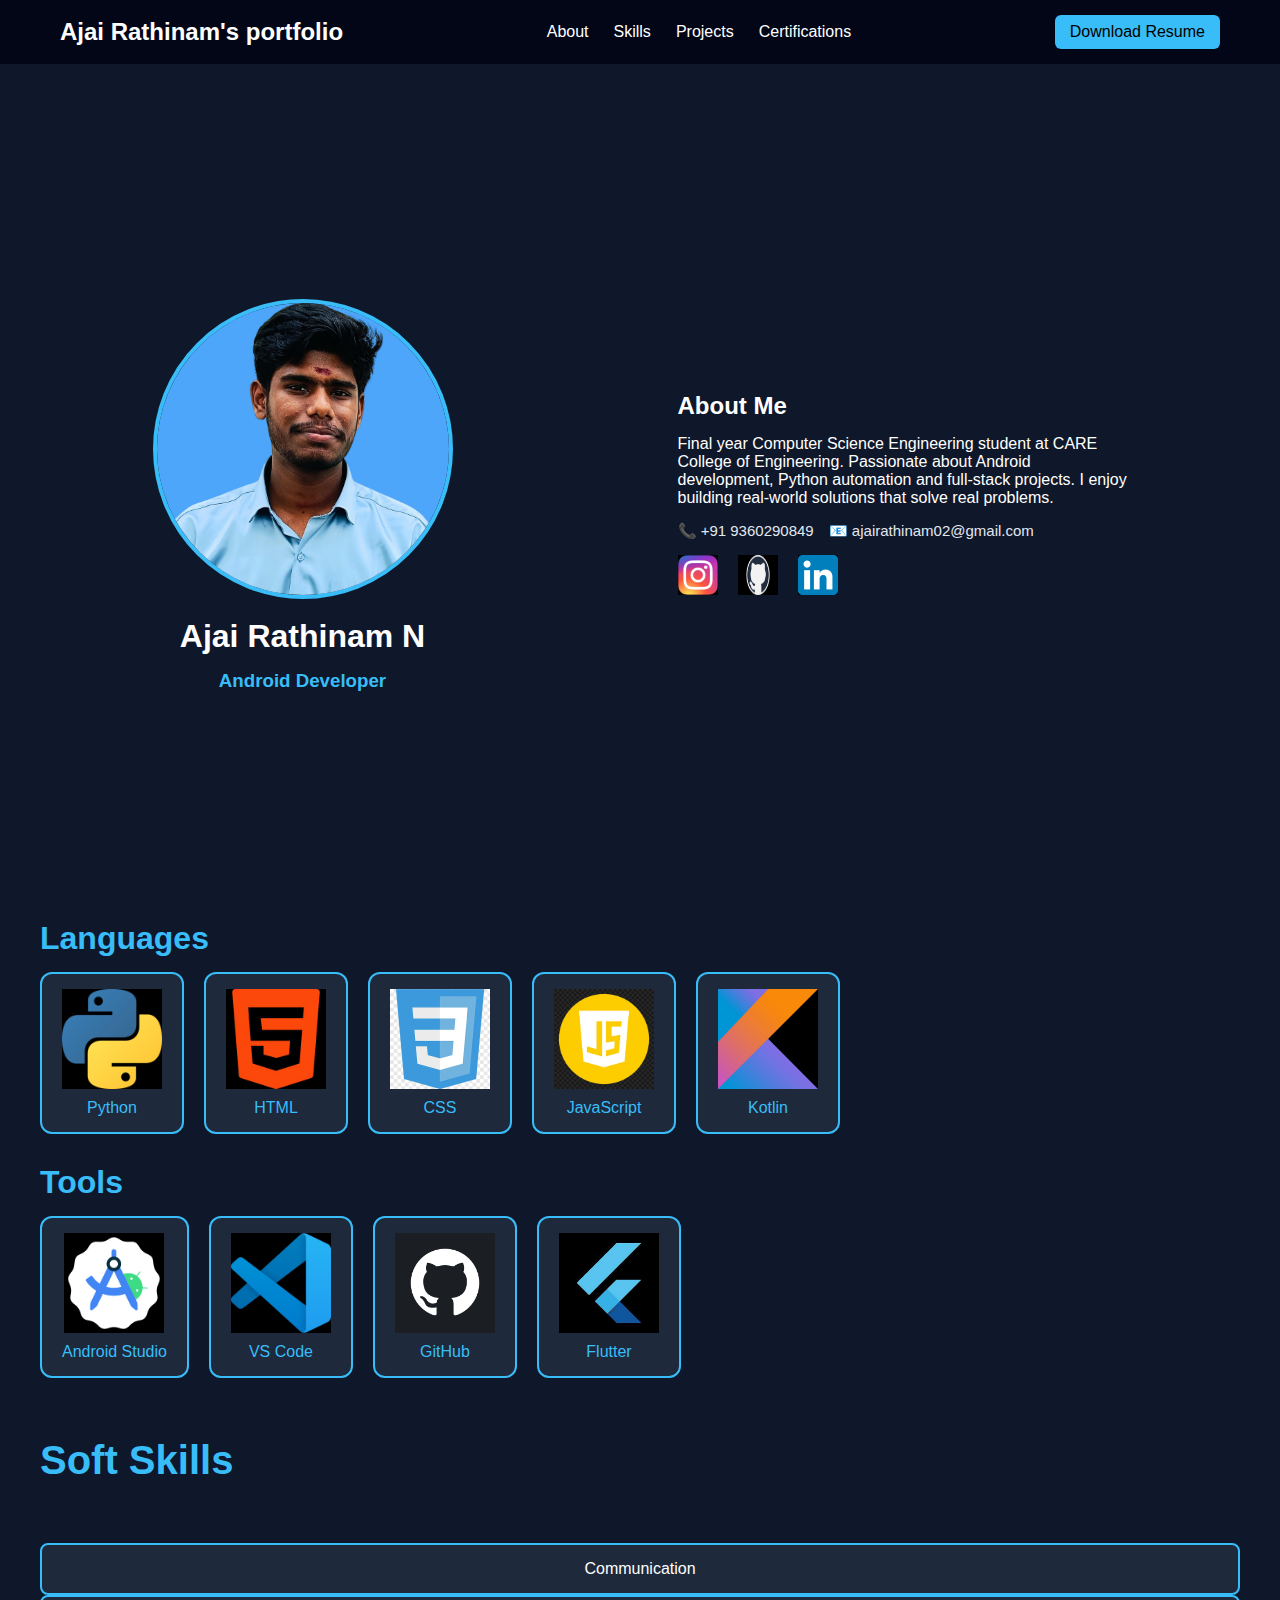
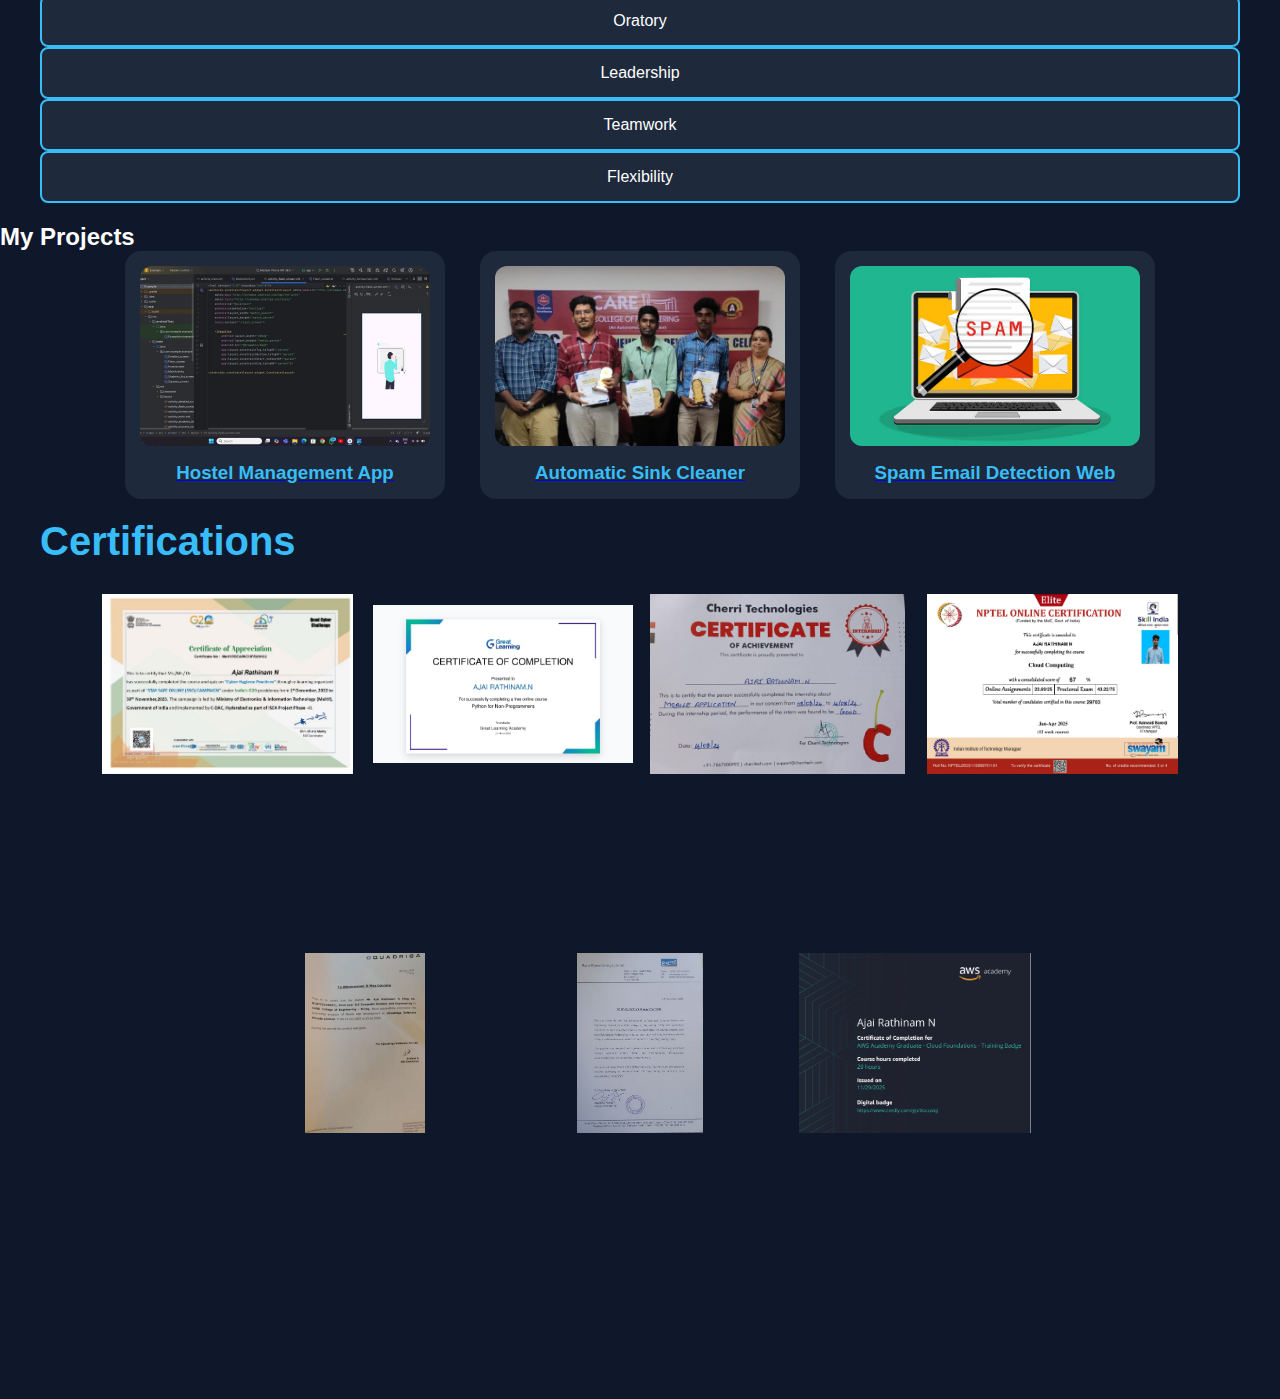
<file: index.html>
<!DOCTYPE html>
<html lang="en">
<head>
<meta charset="UTF-8">
<title>Ajai Rathinam | Portfolio</title>
<link rel="stylesheet" href="style.css">
</head>
<body>

<nav>
  <h2 class="logo">Ajai Rathinam's portfolio</h2>
  <ul>
    <li><a href="#home">About</a></li>
    <li><a href="#skills">Skills</a></li>
    <li><a href="#projects">Projects</a></li>
    <li><a href="#cert">Certifications</a></li>
  </ul>
  <a class="resume-btn" href="resume.pdf" download>Download Resume</a>
</nav>


<!-- HOME / ABOUT -->
<section id="home" class="hero">

  <div class="left">
    <img src="images/passport.jpeg" class="profile">

    <h1>Ajai Rathinam N</h1>
    <h3>
      <span id="role"></span></h3>
  </div>

  <div class="right">
    <h2>About Me</h2>
    <p>
      Final year Computer Science Engineering student at CARE College of Engineering.
      Passionate about Android development, Python automation and full-stack projects.
      I enjoy building real-world solutions that solve real problems.
    </p>
    <div class="contact-row">
  <span>📞 +91 9360290849</span>
  <span>📧 ajairathinam02@gmail.com</span>

  <div class="social-small">
    <a href="https://www.instagram.com/0_.ajai._2?igsh=ODRwcWtwOWVpbnB6">
      <img src="images/icons/insta.jpeg">
    </a>

    <a href="https://github.com/ajairathinam" target="_blank">
      <img src="images/icons/Github.jpeg">
    </a>

    <a href="https://www.linkedin.com/in/ajai-rathinam-n/" target="_blank">
      <img src="images/icons/linkdin.jpeg">
    </a>
  </div>
  </div>
  




</div>


</section>


 <section id="skills" class="section">
  <div class="skills-wrapper">

    <!-- LEFT COLUMN -->
    <div class="left-column">

      <!-- LANGUAGES -->
      <div class="skills-languages">
        <h2>Languages</h2>
        <div class="skills-container">
          <div class="skill-card">
            <img src="images/python.png.jpeg" alt="Python">
            <p>Python</p>
          </div>
          <div class="skill-card">
            <img src="images/html.png.jpeg" alt="HTML">
            <p>HTML</p>
          </div>
          <div class="skill-card">
            <img src="images/css.png.jpeg" alt="CSS">
            <p>CSS</p>
          </div>
          <div class="skill-card">
            <img src="images/js.png.jpeg" alt="JavaScript">
            <p>JavaScript</p>
          </div>
          <div class="skill-card">
            <img src="images/kotlin.png.jpeg" alt="Kotlin">
            <p>Kotlin</p>
          </div>
        </div>
      </div>

      <!-- TOOLS -->
      <div class="skills-tools">
        <h2>Tools</h2>
        <div class="skills-container">
          <div class="skill-card">
            <img src="images/android.png.jpeg" alt="Android Studio">
            <p>Android Studio</p>
          </div>
          <div class="skill-card">
            <img src="images/vs.png.jpeg" alt="VS Code">
            <p>VS Code</p>
          </div>
          <div class="skill-card">
            <img src="images/git.png.jpeg" alt="Git">
            <p>GitHub</p>
          </div>
          <div class="skill-card">
            <img src="images/flutter.png.jpeg" alt="Flutter">
            <p>Flutter</p>
          </div>
        </div>
      </div>

      <div class="skills-tools"></div>
        <h2>Soft Skills</h2>
          <ul class="soft-skills">
              <li>Communication</li>
              <li>Oratory</li>
               <li>Leadership</li>
               <li>Teamwork</li>
               <li>Flexibility</li>
           </ul>
      </div>

  </div>
</section>



</section>
<section id="projects" class="projects">

  <h2>My Projects</h2>

  <div class="projects-container">

    <a href="projects.html#hostel" class="project-card">
      <img src="images/project/hostel1.jpeg" class="project-thumb">
      <h3>Hostel Management App</h3>
    </a>

    <a href="projects.html#sink" class="project-card">
      <img src="images/project/sink.jpeg" class="project-thumb">
      <h3>Automatic Sink Cleaner</h3>
    </a>

    <a href="projects.html#spam" class="project-card">
      <img src="images/project/spam.jpeg" class="project-thumb">
      <h3>Spam Email Detection Web</h3>
    </a>

  </div>

</section>

</section>


<section id="cert" class="section">
  <h2>Certifications</h2>

  <div class="certifications-container">

     <div class="cert-card">
      <img src="images/certficate/cyber.jpeg" alt="Cyber Hygiene">
      <div class="cert-desc">
        <h3>Cyber Hygiene Practices</h3>
        <p>Ministry of Electronics & IT</p>
      </div>
    </div>

    <div class="cert-card">
      <img src="images/certficate/python.jpeg" alt="Python Great Learning">
      <div class="cert-desc">
        <h3>Python Programming</h3>
        <p>Great Learning
          <br>online course completed in  March 2024
        </p>
      </div>
    </div>

     <div class="cert-card">
      <img src="images/certficate/cherri.jpeg" alt="Internship Cherri Cloud">
      <div class="cert-desc">
        <h3>Mobile App Development Intern</h3>
        <p>Cherri Cloud Solutions – Puducherry
          <br>Mobile App Development using Flutter
          timeline: 08 Aug 2024 - 14 Aug 2024 
        </p>
      </div>
    </div>

    <div class="cert-card">
      <img src="images/certficate/nptel.jpeg" alt="Cloud Computing NPTEL">
      <div class="cert-desc">
        <h3>Cloud Computing</h3>
        <p>NPTEL – Elite Certification
          <br>timeline: Jan 2025 - Apr 2025
        </p>
      </div>
    </div>
    <div class="cert-card">
      <img src="images/certficate/eqyadriga.jpeg" alt="Internship eQyadriga">
      <div class="cert-desc">
        <h3>Mobile App Development Intern</h3>
        <p>eQyadriga Software Pvt Ltd
          <br>Android App Development (Kotlin) 
          timeline: 25 Jun 2025 - 25 Jul 2025
        </p>
      </div>
    </div>
    <div class="cert-card">
      <img src="images/certficate/rane.jpeg" alt="Rane Internship">
      <div class="cert-desc">
        <h3>Internship Certificate</h3>
        <p>Rane Brake Lining Ltd – Trichy
          <br>analyse and solved industrial problems
          timeline: 04 Jul 2025 - 22 Aug 2025
        </p>
      </div>
    </div>

     <div class="cert-card">
      <img src="images/certficate/aws.jpeg" alt="AWS Cloud Foundations">
      <div class="cert-desc">
        <h3>Cloud Foundations</h3>
        <p>AWS Academy
         <br>20 hours of coursework completed in 2025
        </p>
      </div>
    </div>

   

    

   

    

  </div>
</section>



<script src="script.js"></script>
</body>
</html>
</file>
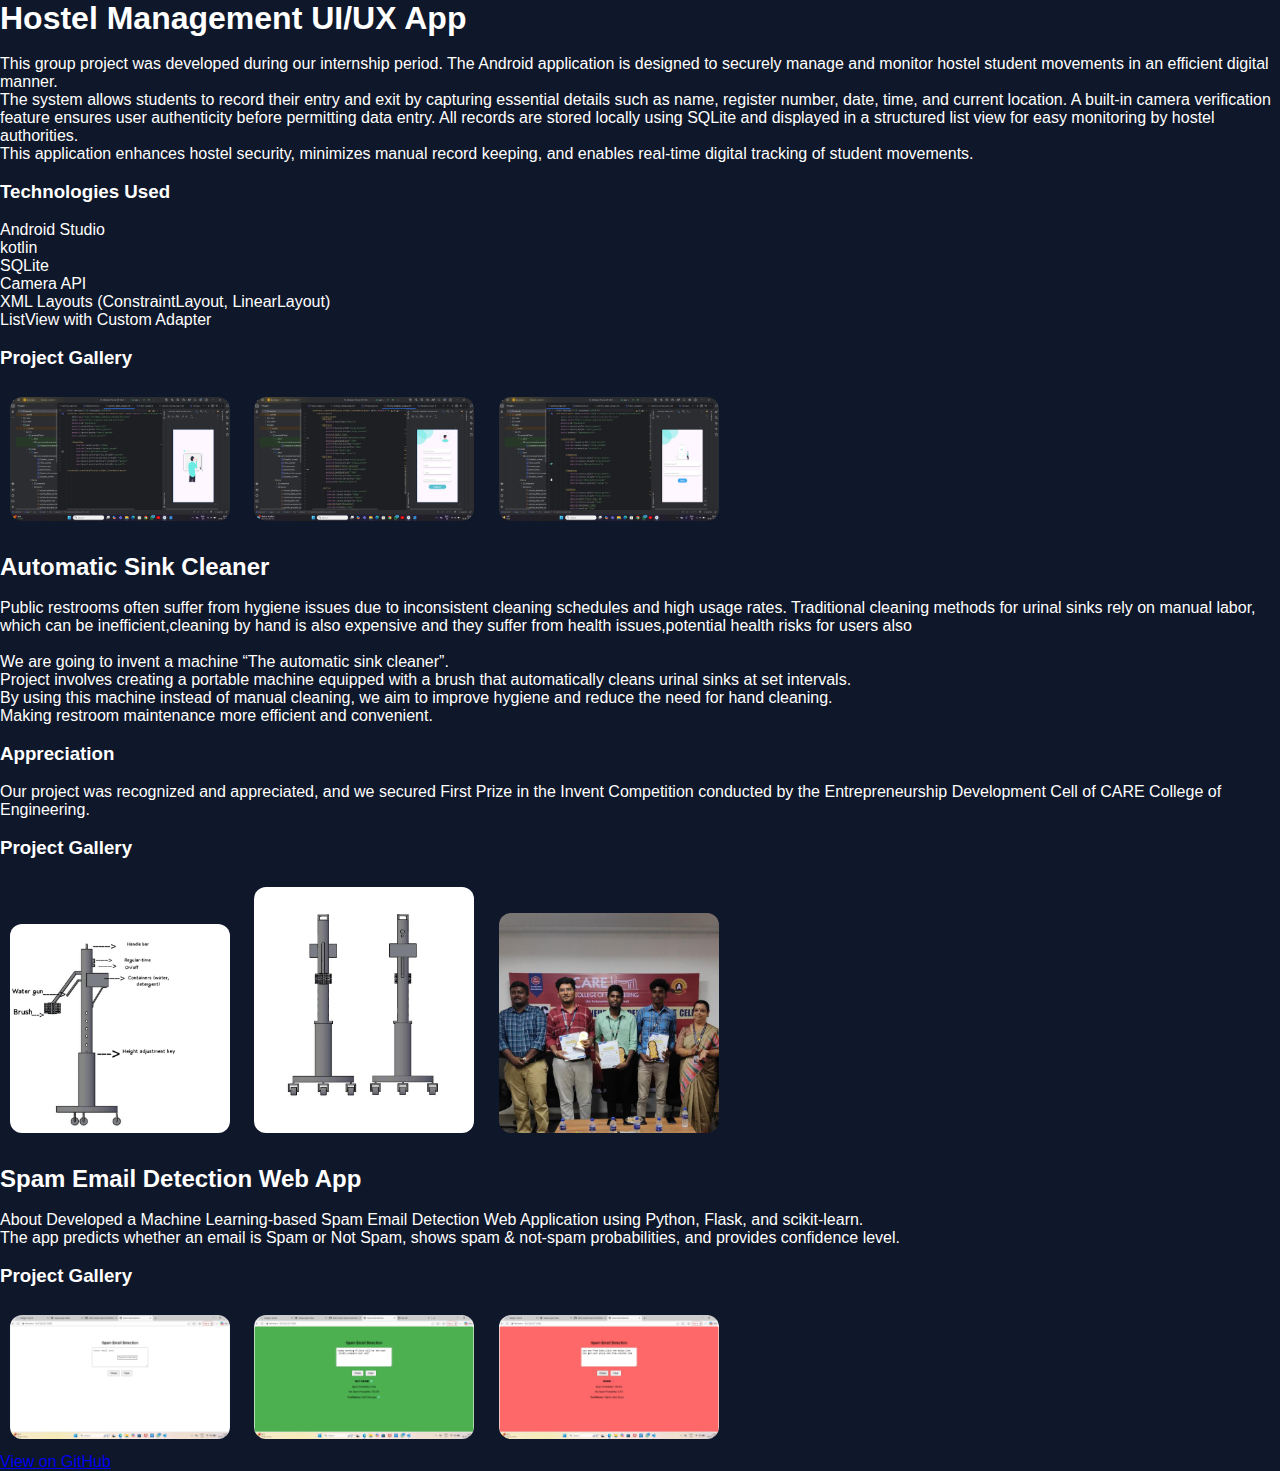
<file: projects.html>
<!DOCTYPE html>
<html>
<head>
<title>My Projects</title>
<link rel="stylesheet" href="style.css">
</head>
<body>

<div class="project-detail">

  <h1>Hostel Management UI/UX App</h1>
  <br>
<p>This group project was developed during our internship period. The Android application is designed to securely manage and monitor hostel student movements in an efficient digital manner.

<br>The system allows students to record their entry and exit by capturing essential details such as name, register number, date, time, and current location. A built-in camera verification feature ensures user authenticity before permitting data entry. All records are stored locally using SQLite and displayed in a structured list view for easy monitoring by hostel authorities.

<br>This application enhances hostel security, minimizes manual record keeping, and enables real-time digital tracking of student movements.</p>
  <br>
  <h3>Technologies Used</h3>
  <br>
  <ul>
    <li>Android Studio</li>
    <li>kotlin</li>
    <li>SQLite</li>
    <li>Camera API</li>
    <li>XML Layouts (ConstraintLayout, LinearLayout)</li> 
    <li>ListView with Custom Adapter</li>


  </ul>
  <br>
  <h3>Project Gallery</h3>
  <br>
<div class="project-gallery">
  <img src="images/project/hostel1.jpeg">
  <img src="images/project/hostel2.jpeg">
  <img src="images/project/hostel3.jpeg">

</div>


</div>



</section>
<br>
<h2>Automatic Sink Cleaner</h2>
<br>
<p>
Public restrooms often suffer from hygiene issues due to inconsistent cleaning schedules and high usage rates. Traditional cleaning methods for urinal sinks rely on manual labor, which can be inefficient,cleaning by hand is also expensive and they suffer from health issues,potential health risks for users also
</p>
<br>
<p>We are going to invent a machine “The automatic sink cleaner”.<br>
Project involves creating a portable machine equipped with a brush that automatically cleans urinal sinks at set intervals. <br>
By using this machine instead of manual cleaning, we aim to improve hygiene and reduce the need for hand cleaning.<br>
Making restroom maintenance more efficient and convenient.
</p>
 <br>
 <h3>Appreciation</h3>
 <br>
 <p>Our project was recognized and appreciated, and we secured First Prize in the Invent Competition conducted by the Entrepreneurship Development Cell of CARE College of Engineering. </p>
  <br>
  <h3>Project Gallery</h3>
  <br>
<div class="project-gallery">
  <img src="images/project/sink1.jpeg">
  <img src="images/project/sink2.jpeg">
  <img src="images/project/sink.jpeg">
</div>


</section>
<br>
<section id="spam" class="project-detail">
<h2>Spam Email Detection Web App</h2>
<br>
<p>About
Developed a Machine Learning-based Spam Email Detection Web Application using Python, Flask, and scikit-learn. <br>The app predicts whether an email is Spam or Not Spam, shows spam & not-spam probabilities, and provides confidence level.</p>
  <br>
  <h3>Project Gallery</h3>
  <br>
<div class="project-gallery">
  <img src="images/project/spam1.png">
  <img src="images/project/spam2.png">
  <img src="images/project/spam3.png">
</div>
<a href="https://github.com/yourlink">View on GitHub</a>
</section>

</body>
</html>
</file>
<file: style.css>
*{margin:0;padding:0;box-sizing:border-box;}

body{
font-family:Arial;
background:#0f172a;
color:white;
scroll-behavior:smooth;
}

/* NAVBAR */

nav{
position:fixed;
top:0;
width:100%;
display:flex;
justify-content:space-between;
align-items:center;
padding:15px 60px;
background:#020617;
z-index:100;
}

nav ul{
display:flex;
list-style:none;
gap:25px;
}

nav a{
color:white;
text-decoration:none;
}

.resume-btn{
background:#38bdf8;
color:black;
padding:8px 15px;
border-radius:6px;
}

/* HOME */

.hero{
margin-top:90px;
display:flex;
justify-content:space-around;
align-items:center;
min-height:90vh;
padding:40px;
}

.left{
text-align:center;
}

.profile{
width:300px;
height:300px;

border-radius:50%;
border:4px solid #38bdf8;
object-fit:cover;
object-position: center 20%;
}

.left h1{
margin:15px 0;
}

.left h3{
color:#38bdf8;
}

/* ABOUT RIGHT */

.right{
max-width:450px;
}

.right h2{
margin-bottom:15px;
}

/* SECTIONS */
.section {
    padding: 20px 40px;  /* smaller top/bottom padding */
    min-height: 100vh;
}


.section h2 {
    font-size: 2.5rem;
    margin-bottom: 30px;
    color: #38bdf8;
}
#role{
opacity:0;
transition: opacity 0.4s ease;
}

#role.show{
opacity:1;
}
.skills-wrapper{
    display:flex;
    justify-content:space-between;
    gap:50px;
    flex-wrap:wrap;
}

.left-column{
    flex:1;
    display:flex;
    flex-direction:column;
    gap:50px;
}

.right-column{
    flex:1;
    display:flex;
    flex-direction:column;
    justify-content:center;
}

.skills-languages h2,
.skills-tools h2,
.right-column h2{
    font-size:2rem;
    margin-bottom:15px;
    color:#38bdf8;
}

/* container for logos inside left column */
.skills-container{
    display:flex;
    flex-wrap:wrap;
    gap:20px;
}

/* skill cards for both languages and tools */
.skill-card{
    background:#1e293b;
    padding:15px 20px;
    border-radius:12px;
    display:flex;
    flex-direction:column;
    align-items:center;
    gap:10px;
    transition:0.3s;
    border:2px solid #38bdf8;
    cursor:default;
    color:#38bdf8;
}

.skill-card img{
    width:100px;
    height:100px;
    object-fit:contain;
    animation: float 3s ease-in-out infinite;
    transition: transform 0.4s ease, filter 0.4s ease;
}

.skill-card:hover img{
    transform: scale(1.3) rotate(15deg);
    filter: drop-shadow(0 0 15px #38bdf8);
}

.skill-card p{
    margin:0;
    font-size:1rem;
}

.soft-skills li{
    background:#1e293b;
    padding:15px 20px;
    min-width:150px;
    min-height:50px;   /* fix height for all */
    border-radius:8px;
    border:2px solid #38bdf8;
    text-align:center;
    transition:0.3s;
    display:flex;
    align-items:center;
    justify-content:center;
}
.soft-skills li:hover{
    background:#38bdf8;
    color:black;
    transform: scale(1.1);
}


/* floating animation for logos */
@keyframes float {
    0% { transform: translateY(0px); }
    50% { transform: translateY(-8px); }
    100% { transform: translateY(0px); }
}
.skills-wrapper{
    display:flex;
    justify-content:space-between;
    gap:30px;
    flex-wrap:wrap; /* important for long content */
}
.left-column{
    flex:1;
    display:flex;
    flex-direction:column;
    gap:30px;
}
.certifications-container{
    display:flex;
    flex-wrap:wrap;
    justify-content:center;
    gap:15px;
    align-items:flex-start;
}

/* each certificate */
.cert-card{
    display:flex;
    flex-direction:column;
    align-items:center;
    width:260px;   /* match image width */
}

/* certificate image */
.cert-card img{
    width:260px;
    height:180px;
    object-fit:contain;
    cursor:pointer;
    transition:0.3s ease;
}

.cert-card:hover img{
    transform:scale(1.05);
    filter: drop-shadow(0 0 10px #38bdf8);
}

/* description BELOW (hidden by default) */
.cert-desc{
    margin-top:10px;
    width:100%;
    background:#1e293b;
    color:#38bdf8;
    text-align:center;
    padding:10px;
    border-radius:8px;
    opacity:0;
    transform:translateY(15px);
    transition:0.35s ease;
}

/* show on hover */
.cert-card:hover .cert-desc{
    opacity:1;
    transform:translateY(0);
}

.projects-container{
    display:flex;
    gap:35px;
    justify-content:center;
    flex-wrap:wrap;
}

.project-card{
    background:#1e293b;
    border-radius:16px;
    padding:15px;
    width:320px;   /* IMPORTANT — limits size */
    text-align:center;
    transition:0.3s ease;
}

.project-card:hover{
    transform:translateY(-8px);
    box-shadow:0 0 20px rgba(56,189,248,0.4);
}

.project-card img{
    width:100%;
    height:180px;
    object-fit:cover;
    border-radius:12px;
}

.project-card h3{
    margin-top:12px;
    color:#38bdf8;
}
.project-gallery img{
   width:220px;
   border-radius:12px;
   margin:10px;
   transition:0.3s;
}

.project-gallery img:hover{
   transform:scale(1.08);
}
.contact-row{
    margin-top:15px;
    display:flex;
    flex-wrap:wrap;
    align-items:center;
    gap:15px;
    color:#e2e8f0;
    font-size:15px;
}

.social-small{
    display:flex;
    gap:20px;
}

.social-small img{
    width: 40px;
    height:40px;
    cursor:pointer;
    transition:0.3s;
}

.social-small img:hover{
    transform:scale(1.2);
}
</file>
